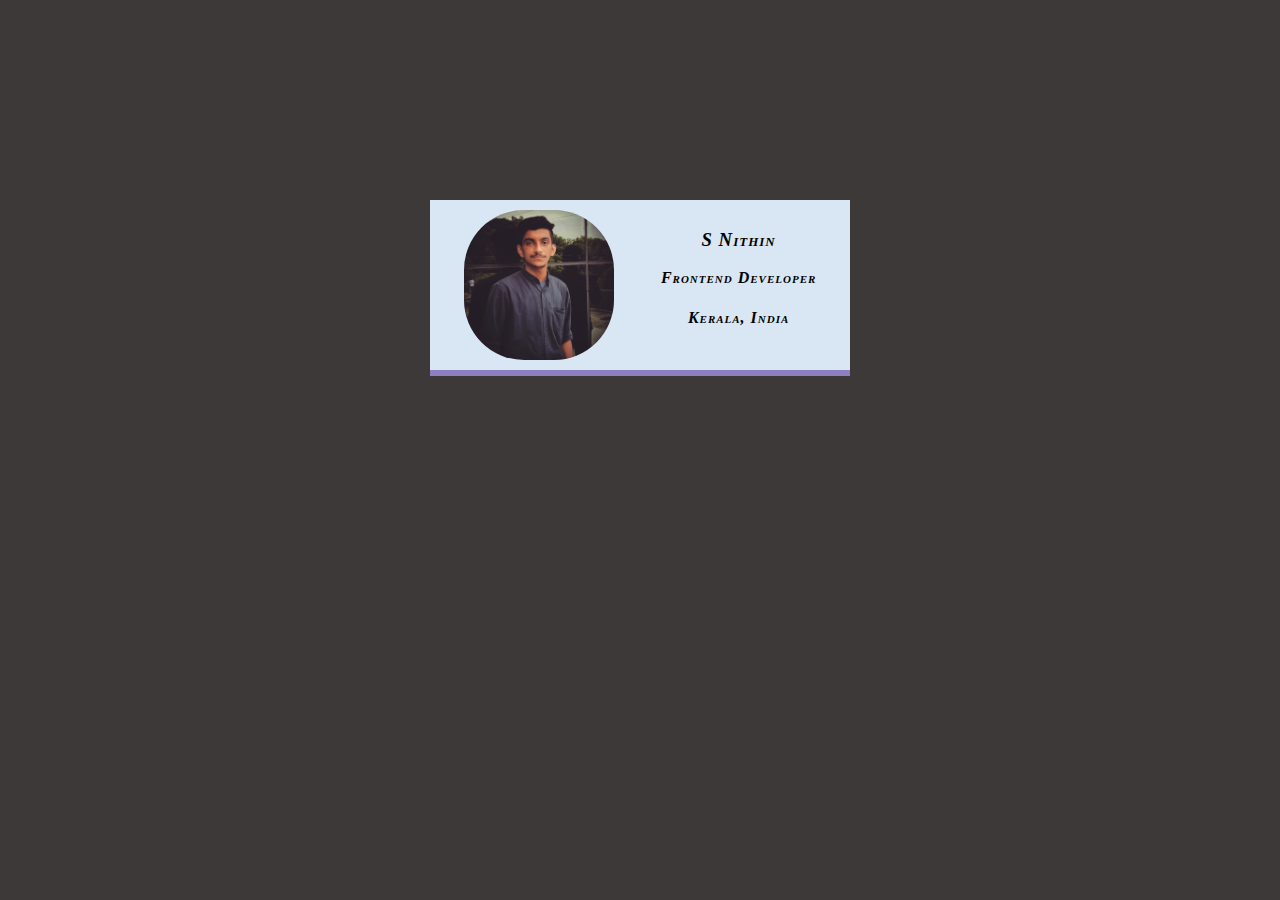
<file: BCard/index.html>
<html>
    <head>
        <link rel="stylesheet" href="styles.css" />
    </head>
    <body>
        <div class="card">
            <img class="avatar" src="MyImage.jpg">
            <div >
                <h3>S Nithin</h3>
                <p>Frontend Developer</p>
                <h4>Kerala, India</h4>
            </div>
        </div>
    </body>
</html>
</file>
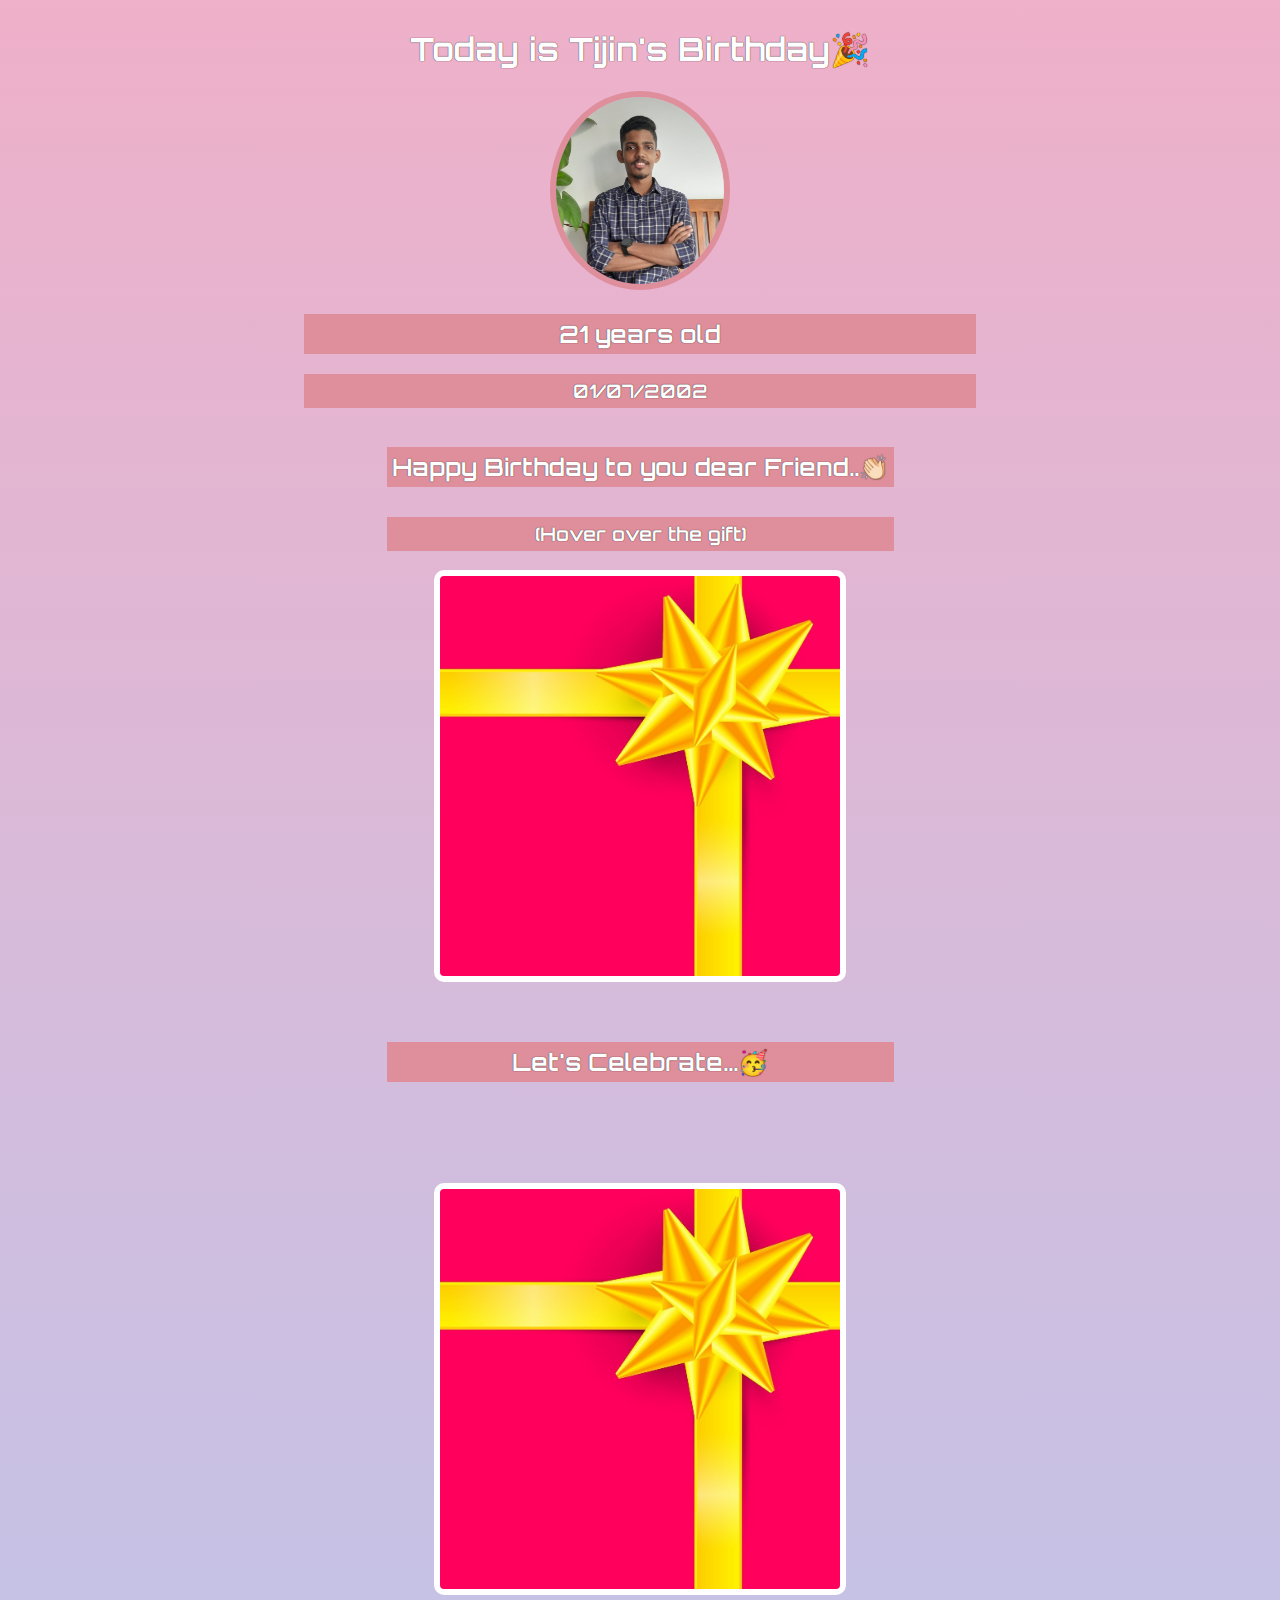
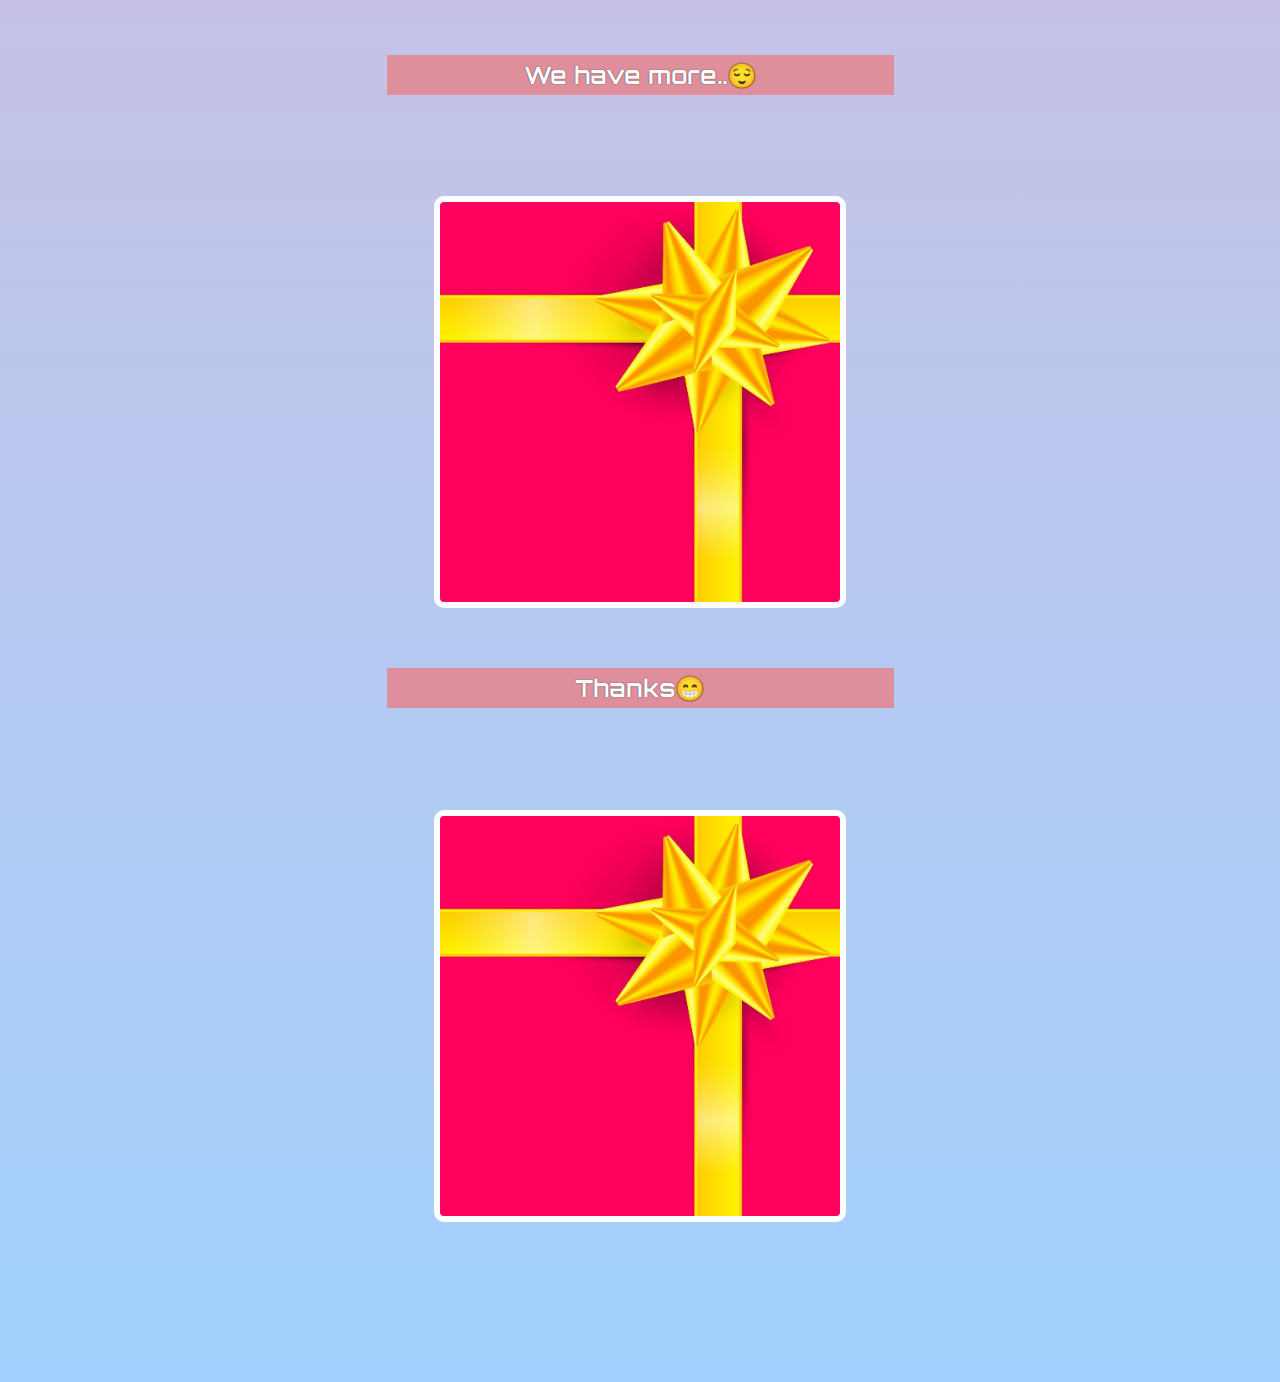
<file: BirthdayGift(5)/index.html>
<!DOCTYPE html>
<html lang="en">
<head>
    <meta charset="UTF-8">
    <meta name="viewport" content="width=device-width, initial-scale=1.0">
    <title>BirthdayGift</title>
    <link rel="preconnect" href="https://fonts.googleapis.com">
<link rel="preconnect" href="https://fonts.gstatic.com" crossorigin>
<link href="https://fonts.googleapis.com/css2?family=Orbitron&display=swap" rel="stylesheet">
<link rel="stylesheet" href="styles.css">
</head>
<body>
    <header class="top">
    <h1>Today is Tijin's Birthday🎉</h1>
    <img src="images/pic3.jpg" alt="image" id="src">
    <h2>21 years old</h2>
    <h3>01/07/2002</h3>
    </header>
    <div class="gift-section">
        <h2 class="gift-title">Happy Birthday to you dear Friend..👏🏻</h2><br>
        <h3 class="gift-hint">(Hover over the gift)</h3>
        <div class="gift-img" id="gift-img-smile"></div><br><br>
        <h2>Let's Celebrate...🥳</h2>
        <div class="gift-img" id="gift-img-celebrate" style="margin-top: 20%;"></div><br><br>
        <h2>We have more..😌</h2>
        <div class="gift-img" id="gift-img-more" style="margin-top: 20%;"></div><br><br>
        <h2>Thanks😁</h2>
        <div class="gift-img" id="gift-img-last" style="margin-top: 20%; margin-bottom: 30%;"></div>
    </div>
    
</body>
</html>
</file>
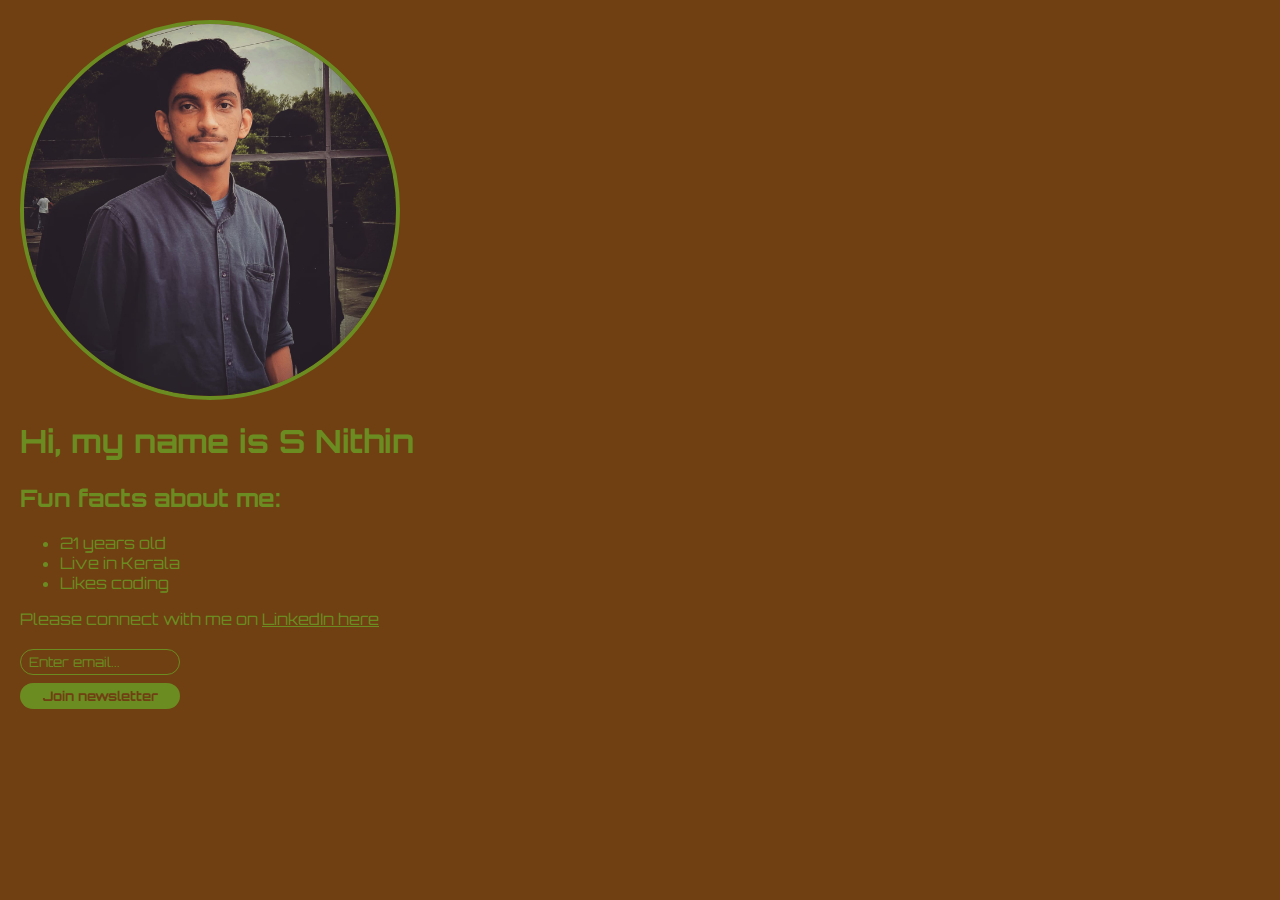
<file: First_Web/index.html>
<html>
    <head>
        <link rel="stylesheet" href="styles.css" />
        <link href="https://fonts.googleapis.com/css2?family=Bangers&family=Black+Ops+One&family=Creepster&family=La+Belle+Aurore&family=MedievalSharp&family=Orbitron&family=Rye&display=swap" rel="stylesheet">
        <script src="index.js"></script>
    </head>
    <body>
        
        <img src="MyImage.jpg">
        <h1>Hi, my name is S Nithin</h1>
        <h2>Fun facts about me:</h2>
        <ul>
            <li>21 years old</li>
            <li>Live in Kerala</li>
            <li>Likes coding</li>
        </ul>
        <p>Please connect with me on <a href="https://www.linkedin.com/in/s-nithin-41b024217/" taget="_blank">LinkedIn here</a></p>
        <input type="text" placeholder="Enter email...">
        <button>Join newsletter</button>
    </body>
</html>
</file>
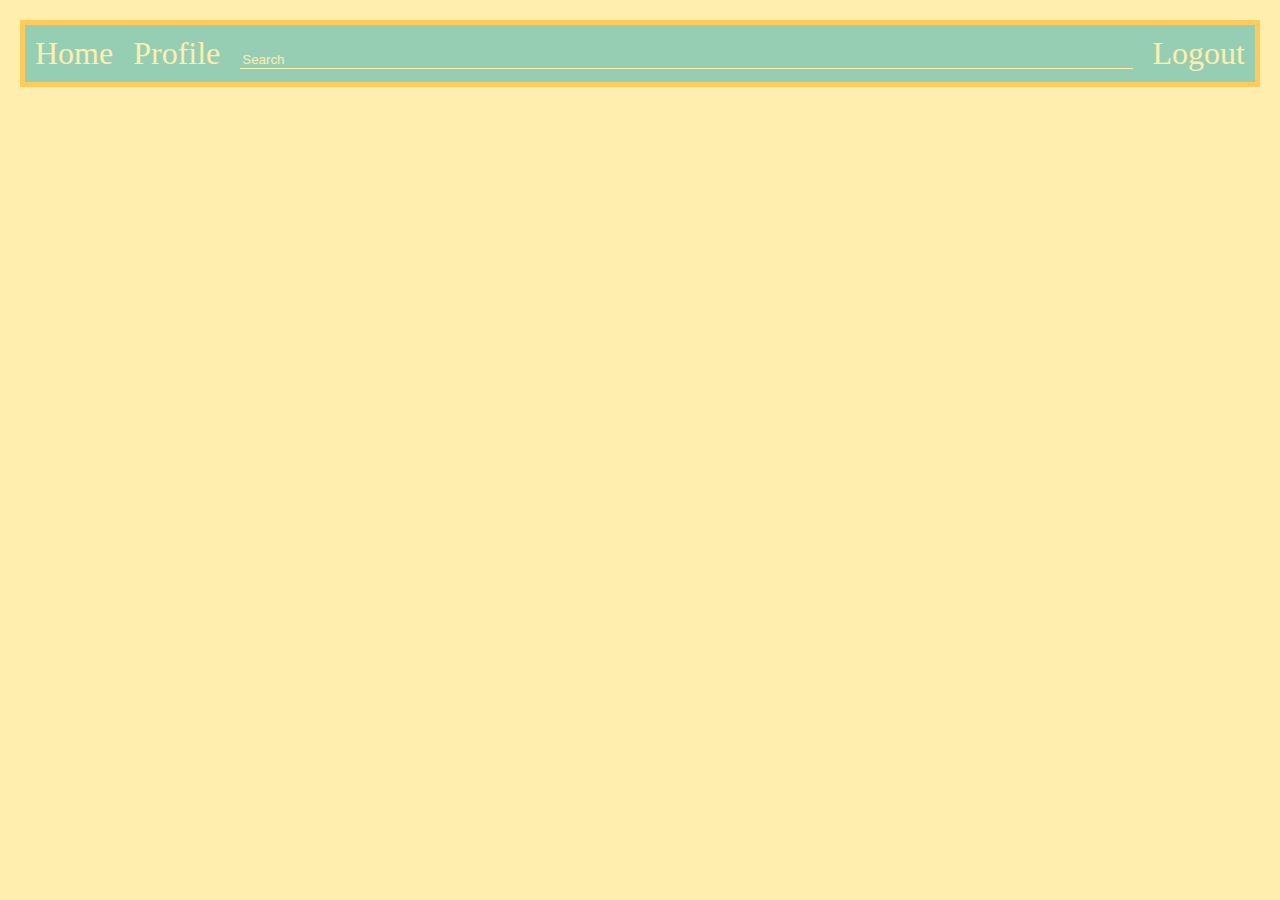
<file: Flex(7)/index.html>
<html>
    <head>
        <link rel="stylesheet" href="styles.css">
    </head>
    <body>
        <nav>
            <ul class="container">
                <li>Home</li>
                <li>Profile</li>
                <li class="search">
                    <input type="text" class="search-input" placeholder="Search">
                </li>
                <li>Logout</li>
            </ul>
        </nav>
    </body>
</html>
</file>
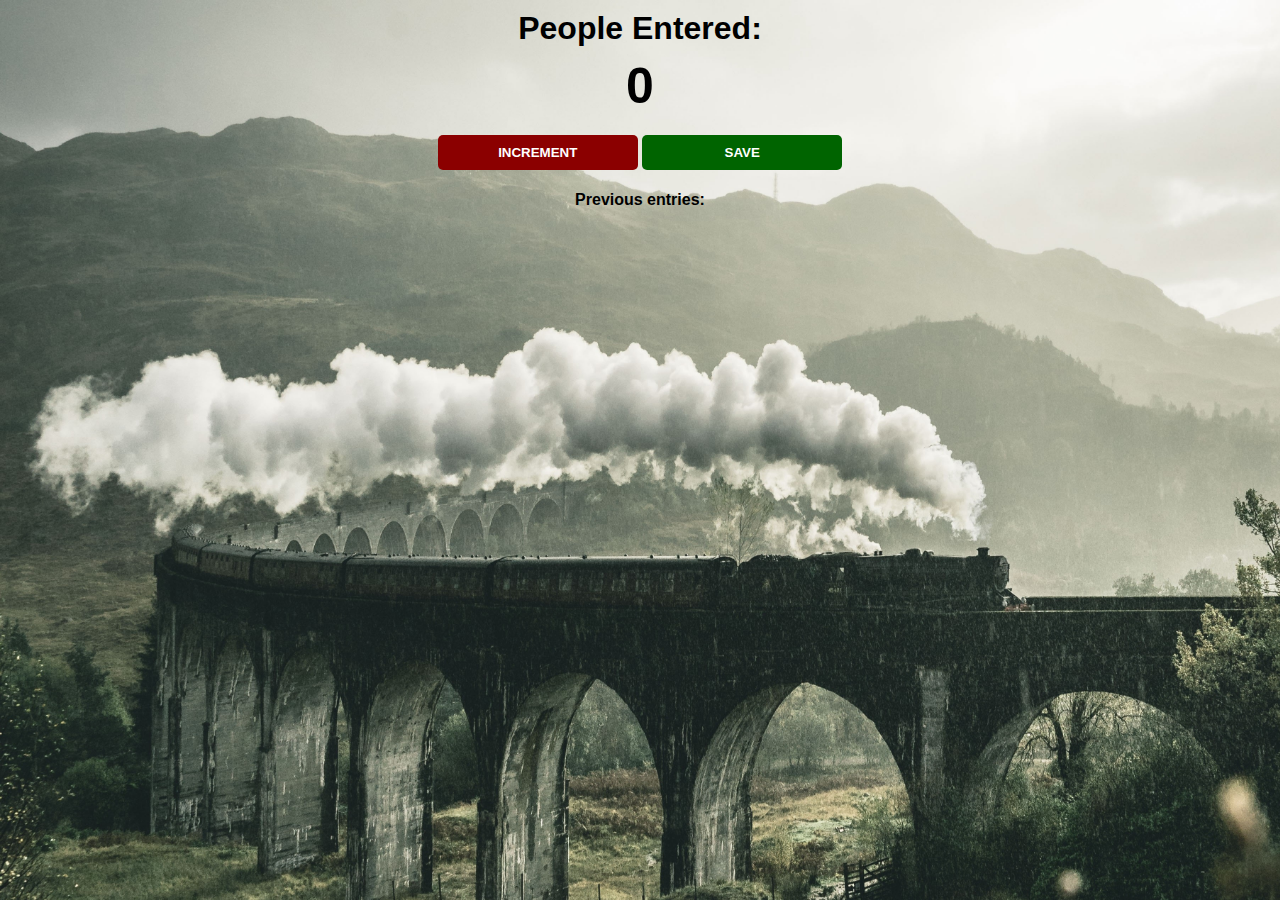
<file: PassengerCount/index.html>
<html>
    <head>
        <link rel="stylesheet" href="styles.css">
    </head>
    <body>
        
        <h1>People Entered:</h1>
        <h2 id="count-el">0</h2>
        <button id="increment-btn" onclick="increment()">INCREMENT</button>
        <button id="save-btn" onclick="save()">SAVE</button>
        <p id="save-el">Previous entries:</p>
        <script src="index.js"></script>
    </body>
</html>
</file>
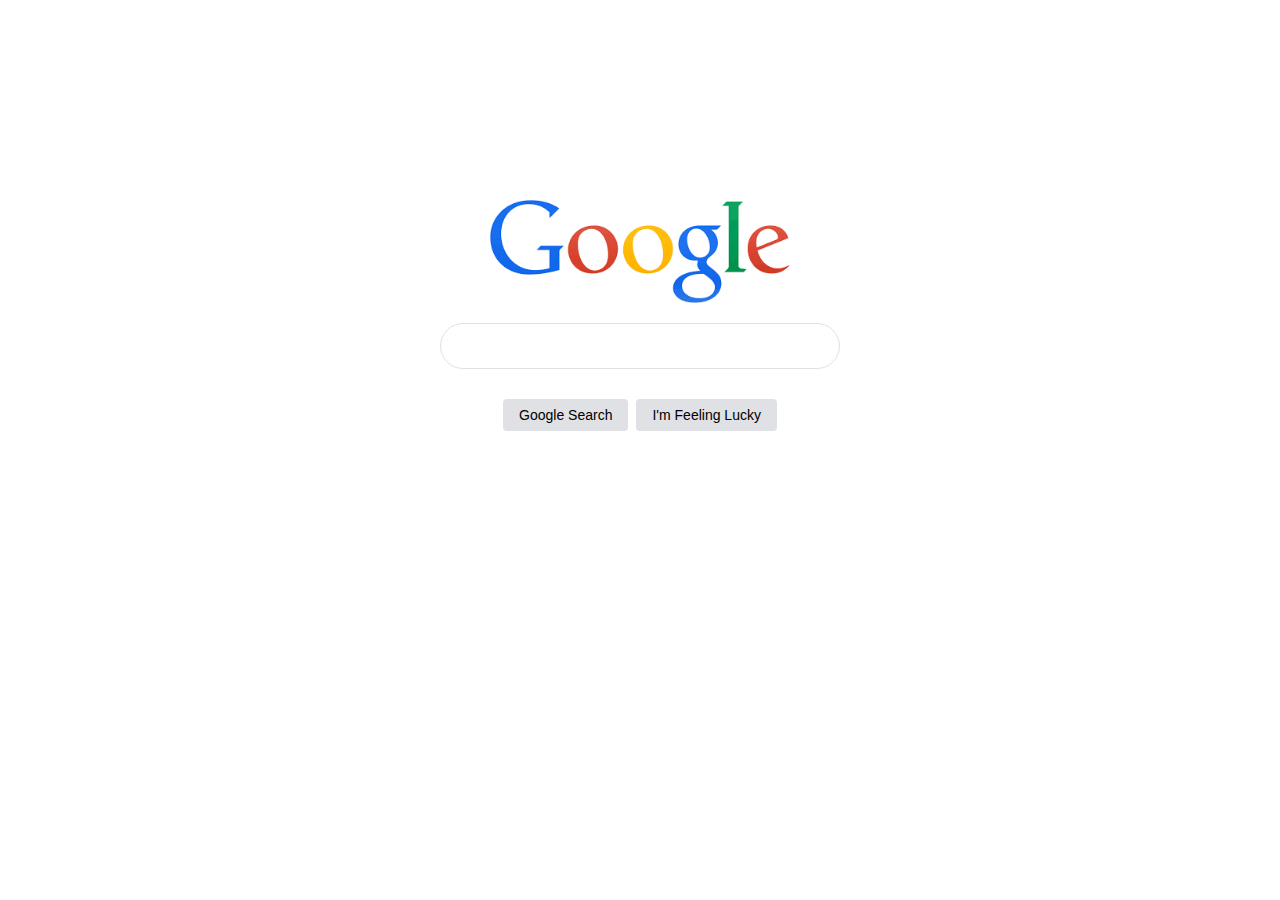
<file: SecondWeb_clone/index.html>
<html>
    <head>
        <link rel="stylesheet" href="styles.css" />
    </head>
    <body>
        <div class="main">
            <img class="logo-img" src="google_logo.png" />
            <input class="search-input" type="text" />
            <div class="btn-wrapper">
                <button class="btn">Google Search</button>
                <button class="btn">I'm Feeling Lucky</button>
            </div>
        </div>
    </body>
</html>
</file>
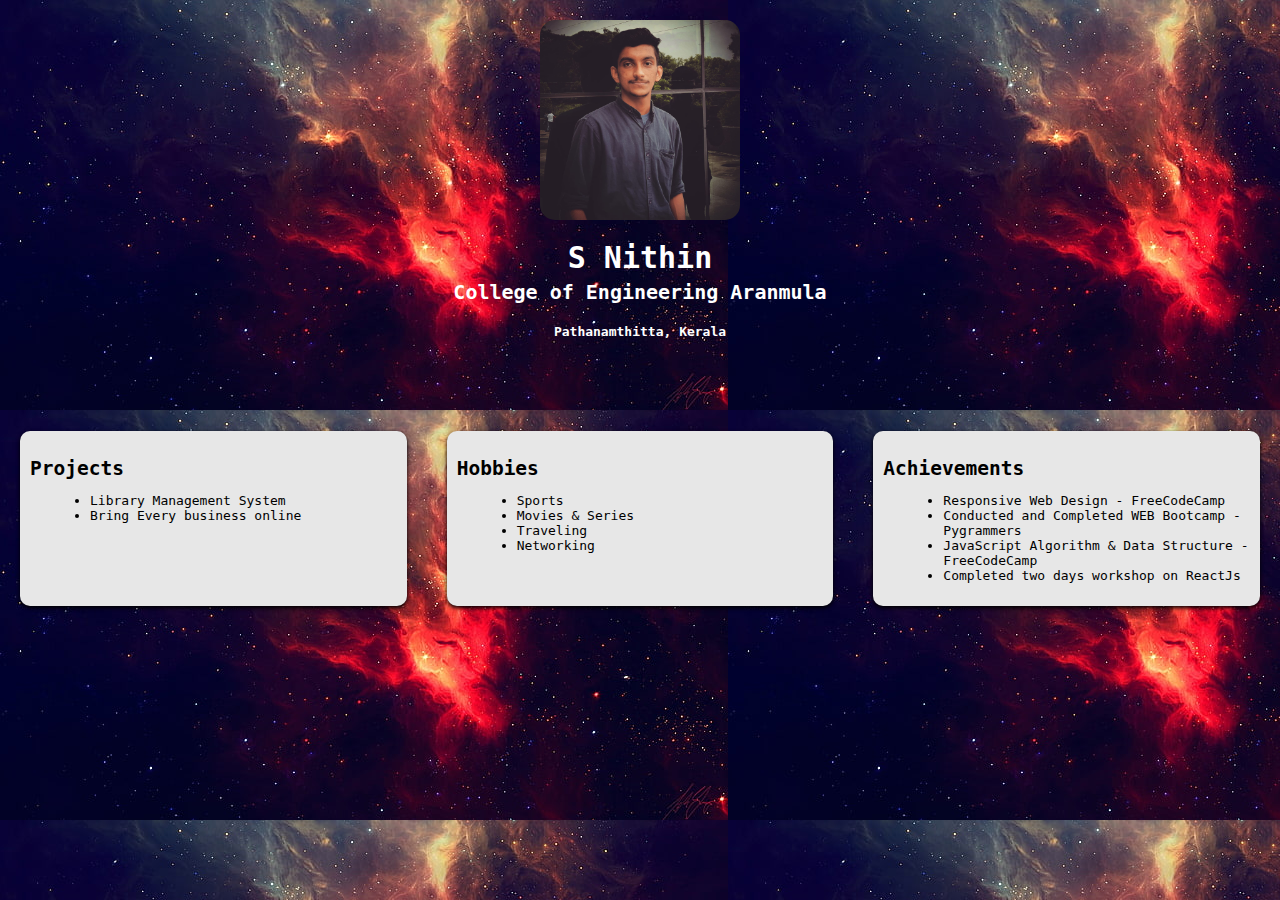
<file: Static(6)/index.html>
<!DOCTYPE html>
<html>
<head>
  <title>S Nithin</title>
  <link rel="stylesheet" href="styles.css">
</head>
<body>
  <header>
    <img src="photo.jpg" alt="Nithin">
    <h1>S Nithin</h1>
    <h3>College of Engineering Aranmula</h3>
    <h4>Pathanamthitta, Kerala</h4>
  </header>

    <div class="container">
        <section class="section">
        <h2>Projects</h2>
        <ul>
            <li>Library Management System</li>
            <li>Bring Every business online</li>
        </ul>
        </section>
        <br>

        <section class="section">
        <h2>Hobbies</h2>
        <ul>
            <li>Sports</li>
            <li>Movies & Series</li>
            <li>Traveling</li>
            <li>Networking</li>
        </ul>
        </section>
        
        <section class="section">
        <h2>Achievements</h2>
        <ul>
            <li>Responsive Web Design - FreeCodeCamp</li>
            <li>Conducted and Completed WEB Bootcamp -Pygrammers</li>
            <li>JavaScript Algorithm & Data Structure - FreeCodeCamp</li>
            <li>Completed two days workshop on ReactJs</li>
        </ul>
        </section>
    </div>
</body>
</html>
</file>
<file: BCard/styles.css>
body {
    margin:20px;
    background-color: #3d3939;
    }
    
    .avatar {
    width:150px;
    border-radius: 60px;
    }
    
    .card {
    width:400px;
    margin:200px auto;
    padding:20px;
    display:flex;
    justify-content:space-around;
    text-align:center;
    background:#d9e6f3;
    border-bottom:6px solid #8d80c0;
    padding:10px;
    font-family:'trebuchet ms';
    font-style:oblique;
    font-weight:bolder;
    font-variant:small-caps;
    letter-spacing:1px;
    cursor:pointer
    }
</file>
<file: BirthdayGift(5)/styles.css>
body{
    font-family: 'Orbitron', sans-serif;
    text-align: center;
    background:linear-gradient(#EFB0C9,#a2d2ff);
    color: rgb(254, 254, 255);
    display: flex;
    flex-direction: column;
    align-items: center;

}
#src{
    border-radius: 50%;
    width:25%;
    border: 6px solid rgb(223, 142, 155) ;
    
}
h1,h2,h3{
    text-shadow: 0px 0px 1px black;
}
h2,h3{
    background-color:rgb(223, 142, 155);
    padding: 5px;  
}
h3{
    padding: 5px 10px ;
}
.gift-img{
    margin: 0 auto;
    width: 400px;
    height: 400px;
    border: 6px solid white ;
    border-radius: 10px;
    background-image: url("images/gift-cover.jpg");
    background-size: cover;
}
#gift-img-smile:hover{
    background-image: url("images/gif.gif");
}
#gift-img-celebrate:hover{
    background-image: url("images/Bpic.jpg");
}
#gift-img-more:hover{
    background-image: url("images/pic1.jpg");
}
#gift-img-last:hover{
    background-image: url("images/pic4.jpg");
}

.gift-title{
    margin-bottom: 10px;
}
.gift-hint{
    margin-top: 0;
}
</file>
<file: First_Web/styles.css>
:root {
    --superhero: 'Bangers', cursive;
    --fantasy: 'MedievalSharp', cursive;
    --space: 'Orbitron', sans-serif;
    --military: 'Black Ops One', cursive;
    --romantic: 'La Belle Aurore', cursive;
    --scary: 'Creepster', cursive;
    --cowboy: 'Rye', cursive;
    --regular: sans-serif;
    --fantasy: 'MedievalSharp', cursive;
    --font: var(--regular);
    --sharp: 0;
    --soft: 10px;
    --round: 100px;
    
    --image: var(--soft);
    
    --background: #f5f5f5;
    --text: #222222;
    
    --light: var(--background);
    --dark: var(--text);
}


body, html {
    margin: 0;
    padding: 10px;
    background: var(--background);
    color: var(--text);
    font-family: var(--font);
}

img {
    width: 30%;
    border-radius: calc(var(--image) * 2);
    border: 4px solid var(--text);
}

a {
    color: var(--text);
}

input {
    display: block;
    margin: 20px 0 0;
    width: 160px;
    box-sizing: border-box;
    padding: 4px 8px;
    border-width: 1px; 
    border-style: solid;
    border-color:  var(--text);
    color: var(--text);
    background: none;
    border-radius: var(--image);
    font-family: var(--font);
}

::placeholder {
    color: var(--text);
}

button {
    border-radius: var(--image);
    padding: 5px 10px;
    border: none;
    background: var(--text);
    color: var(--background);
    font-weight: bold;
    box-sizing: border-box;
    display: block;
    margin: 8px 0;
    cursor: pointer;
    font-family: var(--font);
    width: 160px;
}
</file>
<file: Flex(7)/styles.css>
.container > li {
  padding: 10px;
  text-align: center;
  font-size: 2em;
  color: #ffeead;
  box-sizing: border-box;
  background-color: #96ceb4;
  list-style-type: none;
}

html, body {
  background-color: #ffeead;
  margin: 10px;
}

.container {
  padding: 0;
}
.search-input {
  background: #ff6e68;
  border: 0;
  width: 100%;
  outline: 0;
  background: transparent;
  border-bottom: 1px solid #ffeead;
  color: #ffeead;
}
::placeholder{
  color: #ffeead;
}

.search-input:focus {
  outline: none;
}

.container > li {
  background-color: #96ceb4;
}


.container {
  border: 5px solid #ffcc5c;
  display: flex;
}

.search {
  flex: 1;
}
</file>
<file: PassengerCount/styles.css>
body {
    background-image: url("rail6.jpg");
    background-size:cover;
    background-repeat: no-repeat;
    font-family: -apple-system, BlinkMacSystemFont, 'Segoe UI', Roboto, Oxygen, Ubuntu, Cantarell, 'Open Sans', 'Helvetica Neue', sans-serif;
    font-weight: bold;
    text-align: center;
}
h1 {
    margin-top: 10px;
    margin-bottom: 10px;
}

h2 {
    font-size: 50px;
    margin-top: 0;
    margin-bottom: 20px;
}

button {
    border: none;
    padding-top: 10px;
    padding-bottom: 10px;
    color: white;
    font-weight: bold;
    width: 200px;
    margin-bottom: 5px;
    border-radius: 5px;
}

#increment-btn {
    background: darkred;
}

#save-btn {
    background: darkgreen;
}
</file>
<file: SecondWeb_clone/styles.css>
.main {
    margin-top: 200px;    
}

.logo-img {
    display: block;
    width: 300px;
    margin-bottom: 20px;
    margin-left: auto;
    margin-right: auto;
}

.search-input {
    display: block;
    width: 400px;
    margin-left: auto;
    margin-right: auto;
    line-height: 24px;
    padding-top: 10px;
    padding-bottom: 10px;
    padding-left: 30px;
    padding-right: 30px;
    border: 1px solid #dfe1e5;
    border-radius: 24px;
}

.btn-wrapper {
    display: flex;
    justify-content: center;
}

.btn {
    margin-left: 4px;
    margin-right: 4px;
    margin-top: 30px;
    background: #dfe1e5;
    border: none;
    padding-top: 8px;
    padding-bottom: 8px;
    padding-left: 16px;
    padding-right: 16px;
    border-radius: 4px;
    font-size: 14px;
}
</file>
<file: Static(6)/styles.css>
body {
    background-image: url(space-stars\ wallpaper.jpg);
    font-family:monospace;
    margin: 0;
    padding: 0;
    overflow: hidden;
    width: 100%;
    height: 100%;
  }

  header {
    text-align: center;
    padding: 20px;
    color: #fff;
  }

  h1 {
    margin: 0;
    font-size: 30px;
  }

  h3 {
    margin-top: 5px;
    font-size: 20px;
  }

  h2 {
    margin-bottom: 10px;
  }

  ul {
    list-style-type: disc;
    margin-left: 20px;
  }


  img {
    display: block;
    margin: 0 auto;
    border-radius: 15px;
    width: 200px;
    height: auto;
    margin-bottom: 20px;
  }
  .container{
      display: flex;
      width:100%;
      margin-top: 35px;
      margin-bottom: 35px;
  }

  .section {
    width: 40%;
    float: left;
    padding: 10px;
    background: #e7e7e7;
    margin: 20px;
    box-shadow: 0 2px 4px rgba(0, 0, 0, 1);
    border-radius: 10px;
    
  }

  @media (max-width: 768px) {
    .section {
      width: 100%;
      float: none;
    }
  }
</file>
